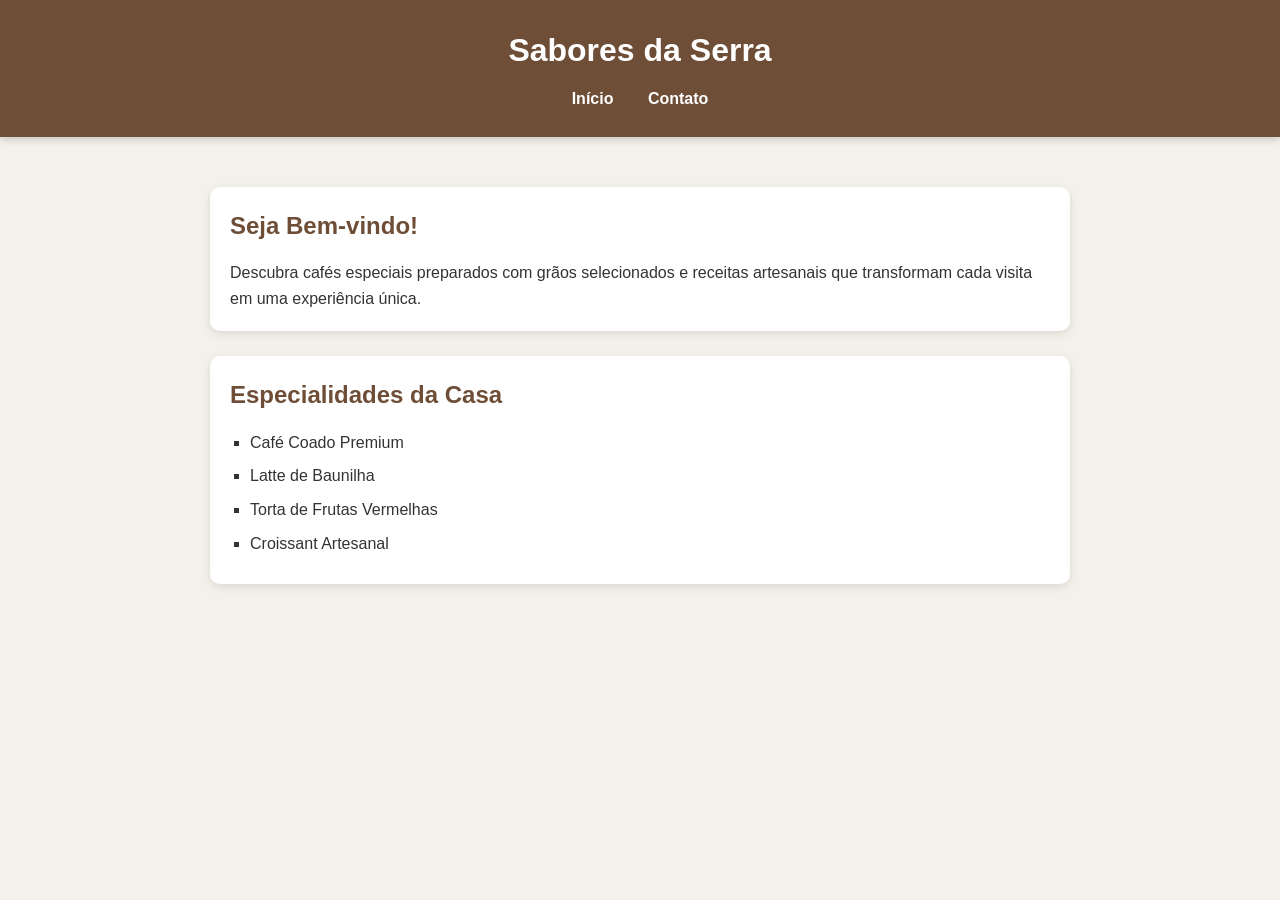
<file: public/index.html>
<!DOCTYPE html>
<html lang="pt-BR">
<head>
<meta charset="UTF-8">

<meta name="viewport" content="width=device-width, initial-scale=1.0">
<title>Sabores da Serra</title>
<link rel="stylesheet" href="style.css">
</head>

<body>
<header>
<h1>Sabores da Serra</h1>

<nav>
<a href="index.html">Início</a>
<a href="contato.html">Contato</a>
</nav>
</header>

<main>
<section>
<h2>Seja Bem-vindo!</h2>
<p>
Descubra cafés especiais preparados com grãos selecionados e receitas artesanais que transformam cada visita em uma experiência única.
</p>
</section>

<section>
<h2>Especialidades da Casa</h2>
<ul>
<li>Café Coado Premium</li>
<li>Latte de Baunilha</li>
<li>Torta de Frutas Vermelhas</li>
<li>Croissant Artesanal</li>
</ul>
</section>
</main>

</body>
</html>
</file>
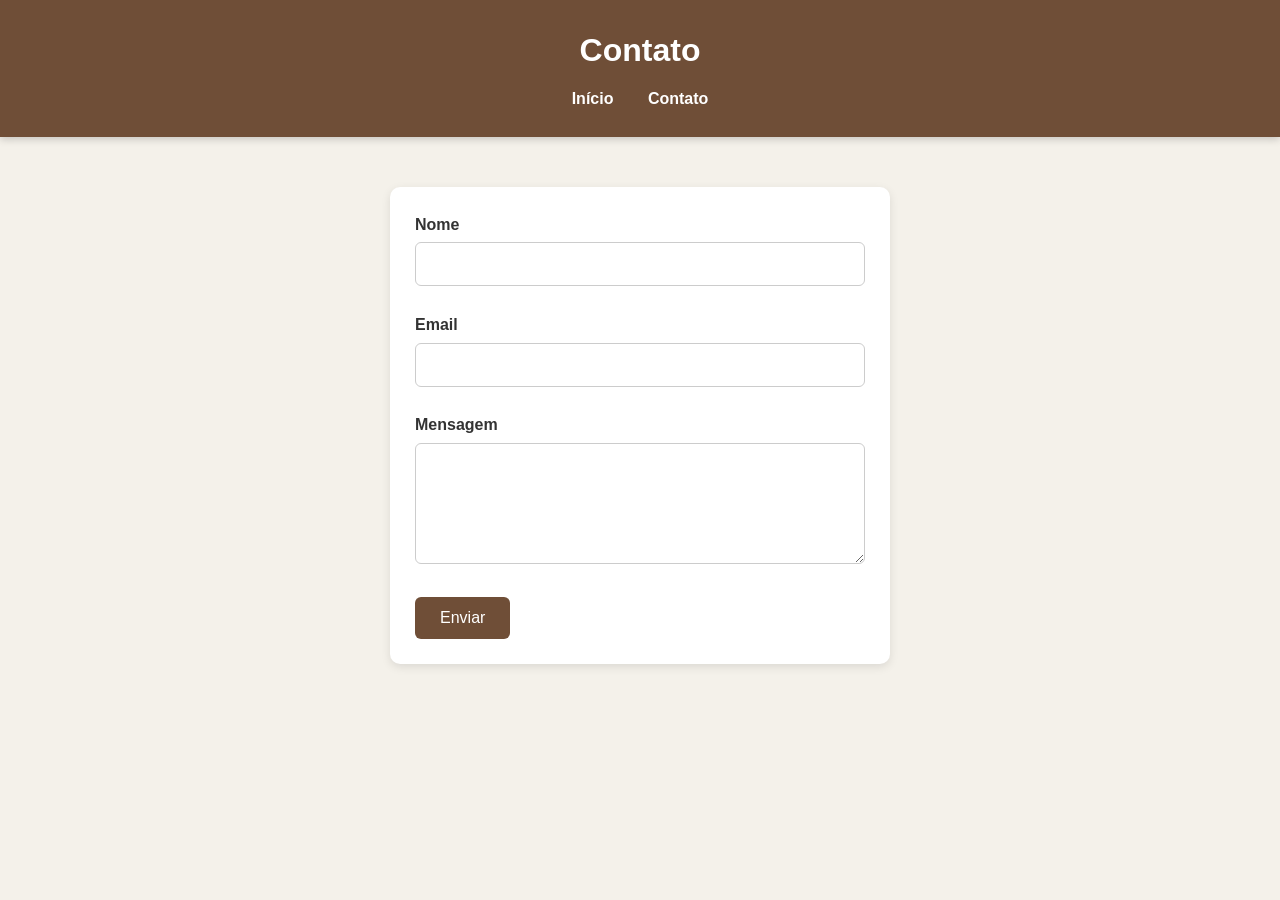
<file: public/contato.html>
<!DOCTYPE html>
<html lang="pt-BR">

<head>
    <meta charset="UTF-8">
    <meta name="viewport" content="width=device-width, initial-scale=1.0">
    <title>Contato</title>
    <link rel="stylesheet" href="style.css">
</head>

<body>
    <header>
        <h1>Contato</h1>

        <nav>
            <a href="index.html">Início</a>
            <a href="contato.html">Contato</a>
        </nav>
    </header>

    <main>
        <form>
            <label for="nome">Nome</label>
            <br>
            <input type="text" id="nome" name="nome">

            <br><br>

            <label for="email">Email</label>
            <br>
            <input type="email" id="email" name="email">

            <br><br>

            <label for="mensagem">Mensagem</label>
            <br>
            <textarea id="mensagem" name="mensagem" rows="5"></textarea>

            <br><br>

            <button type="submit">
                Enviar
            </button>
        </form>
    </main>
</body>

</html>
</file>
<file: public/style.css>
/* Reset básico */
* {
    margin: 0;
    padding: 0;
    box-sizing: border-box;
}

body {
    font-family: 'Segoe UI', Arial, sans-serif;
    background-color: #f4f1ea;
    color: #333;
    line-height: 1.6;
}

/* Cabeçalho */
header {
    background: #6f4e37;
    color: white;
    text-align: center;
    padding: 25px;
    box-shadow: 0 2px 8px rgba(0, 0, 0, 0.2);
}

header h1 {
    margin-bottom: 10px;
}

nav {
    margin-top: 10px;
}

nav a {
    color: white;
    text-decoration: none;
    margin: 0 15px;
    font-weight: bold;
    transition: 0.3s;
}

nav a:hover {
    color: #f8d49d;
}

/* Conteúdo principal */
main {
    max-width: 900px;
    margin: 30px auto;
    padding: 20px;
}

/* Seções */
section {
    background: white;
    padding: 20px;
    margin-bottom: 25px;
    border-radius: 10px;
    box-shadow: 0 3px 10px rgba(0, 0, 0, 0.1);
}

section h2 {
    color: #6f4e37;
    margin-bottom: 15px;
}

/* Lista */
ul {
    list-style: square;
    margin-left: 20px;
}

li {
    margin-bottom: 8px;
}

/* Formulário */
form {
    max-width: 500px;
    margin: auto;
    background: white;
    padding: 25px;
    border-radius: 10px;
    box-shadow: 0 3px 10px rgba(0, 0, 0, 0.1);
}

label {
    font-weight: bold;
}

input,
textarea {
    width: 100%;
    padding: 12px;
    margin-top: 5px;
    border: 1px solid #ccc;
    border-radius: 6px;
    font-size: 16px;
}

textarea {
    resize: vertical;
}

button {
    background: #6f4e37;
    color: white;
    border: none;
    padding: 12px 25px;
    border-radius: 6px;
    cursor: pointer;
    font-size: 16px;
    transition: 0.3s;
}

button:hover {
    background: #5a3d2b;
}
</file>
